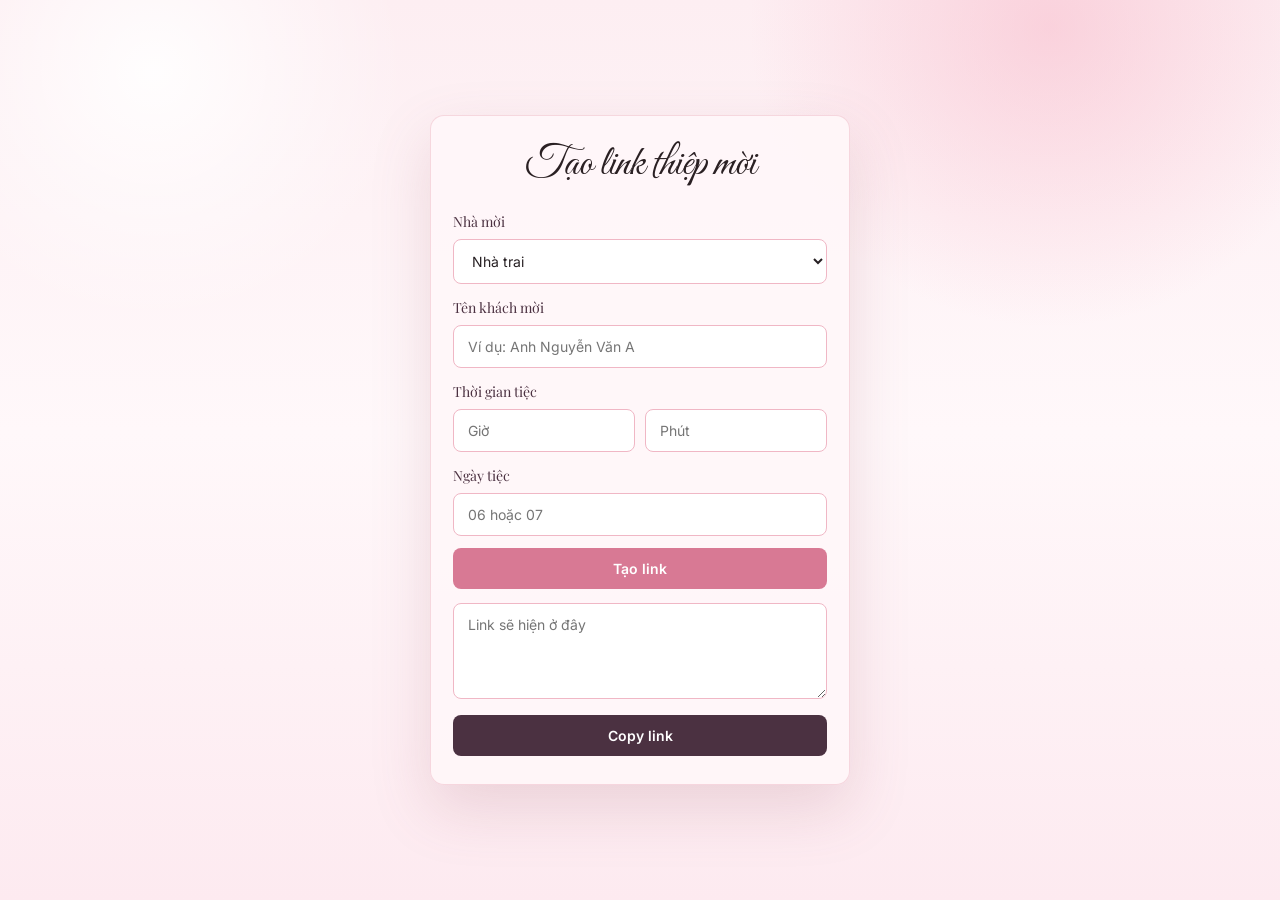
<file: create-link.html>
<!doctype html>
<html lang="vi">
<head>
  <meta charset="UTF-8" />
  <meta name="viewport" content="width=device-width, initial-scale=1.0" />
  <title>Tạo link thiệp mời</title>
  <link rel="preconnect" href="https://fonts.googleapis.com">
  <link rel="preconnect" href="https://fonts.gstatic.com" crossorigin>
  <link href="https://fonts.googleapis.com/css2?family=Great+Vibes&family=Playfair+Display:wght@400;500;600;700&family=Inter:wght@300;400;500;600;700&display=swap" rel="stylesheet">
  <style>
    :root {
      --text: #272023;
    }

    * {
      box-sizing: border-box;
    }

    body {
      margin: 0;
      font-family: Inter, sans-serif;
      color: var(--text);
      background:
        radial-gradient(circle at 12% 8%, rgba(255, 255, 255, .9), transparent 18%),
        radial-gradient(circle at 82% 3%, rgba(246, 174, 193, .45), transparent 22%),
        linear-gradient(180deg, #fdeef2 0%, #fff8fa 48%, #fdeaf0 100%);
      min-height: 100vh;
    }

    .link-page {
      min-height: 100vh;
      display: flex;
      align-items: center;
      justify-content: center;
      padding: 24px;
    }

    .link-maker {
      width: min(420px, 100%);
      padding: 28px 22px;
      background: rgba(255, 247, 249, .92);
      border: 1px solid rgba(223, 135, 156, .28);
      border-radius: 14px;
      box-shadow: 0 24px 60px rgba(157, 82, 102, .18);
    }

    .script {
      margin: 0 0 26px;
      font-family: 'Great Vibes', cursive;
      font-size: 42px;
      line-height: 1;
      color: #2a2023;
      font-weight: 400;
      text-align: center;
    }

    .link-maker label {
      display: block;
      margin-bottom: 8px;
      font-family: 'Playfair Display', serif;
      font-size: 14px;
      color: #4b3141;
    }

    .link-maker label:not(:first-of-type) {
      margin-top: 14px;
    }

    .link-maker input,
    .link-maker select,
    .link-maker textarea {
      width: 100%;
      border: 1px solid #f0b7c5;
      border-radius: 8px;
      padding: 12px 14px;
      font: 14px Inter, sans-serif;
      color: var(--text);
      background: #fff;
      outline: none;
    }

    .link-maker textarea {
      min-height: 96px;
      margin-top: 14px;
      resize: vertical;
    }

    .time-fields {
      display: grid;
      grid-template-columns: 1fr 1fr;
      gap: 10px;
    }

    .link-maker button {
      width: 100%;
      border: 0;
      border-radius: 8px;
      padding: 12px 14px;
      margin-top: 12px;
      background: #d87994;
      color: #fff;
      font: 600 14px Inter, sans-serif;
      cursor: pointer;
    }

    .link-maker button:last-child {
      background: #4b3141;
    }
  </style>
</head>
<body>
  <main class="link-page">
    <section class="link-maker">
      <p class="script">Tạo link thiệp mời</p>
      <label for="placeSelect">Nhà mời</label>
      <select id="placeSelect">
        <option value="nhatrai">Nhà trai</option>
        <option value="nhagai">Nhà gái</option>
      </select>
      <label for="guestInput">Tên khách mời</label>
      <input id="guestInput" type="text" placeholder="Ví dụ: Anh Nguyễn Văn A" autocomplete="off" />
      <label for="eventHourInput">Thời gian tiệc</label>
      <div class="time-fields">
        <input id="eventHourInput" type="number" min="0" max="23" placeholder="Giờ" autocomplete="off" />
        <input id="eventMinuteInput" type="number" min="0" max="59" placeholder="Phút" autocomplete="off" />
      </div>
      <label for="eventDayInput">Ngày tiệc</label>
      <input id="eventDayInput" type="number" min="6" max="7" placeholder="06 hoặc 07" autocomplete="off" />
      <button id="makeLink" type="button">Tạo link</button>
      <textarea id="guestLink" readonly placeholder="Link sẽ hiện ở đây"></textarea>
      <button id="copyLink" type="button">Copy link</button>
    </section>
  </main>

  <script>
    const input = document.getElementById('guestInput');
    const placeSelect = document.getElementById('placeSelect');
    const eventHourInput = document.getElementById('eventHourInput');
    const eventMinuteInput = document.getElementById('eventMinuteInput');
    const eventDayInput = document.getElementById('eventDayInput');
    const output = document.getElementById('guestLink');
    const makeButton = document.getElementById('makeLink');
    const copyButton = document.getElementById('copyLink');
    const invitationUrl = 'https://thanhyen.io.vn/';

    function makeGuestLink() {
      const guest = input.value.trim();
      const url = new URL(invitationUrl);
      url.searchParams.set('p', placeSelect.value);
      if (guest) url.searchParams.set('guest', guest);
      const eventHour = eventHourInput.value.trim();
      const eventMinute = eventMinuteInput.value.trim();
      const eventDay = eventDayInput.value.trim();
      if (eventHour) url.searchParams.set('eventHour', eventHour);
      if (eventMinute) url.searchParams.set('eventMinute', eventMinute.padStart(2, '0'));
      if (eventDay) url.searchParams.set('eventDay', eventDay.padStart(2, '0'));
      output.value = url.href;
    }

    makeButton.addEventListener('click', makeGuestLink);
    input.addEventListener('input', makeGuestLink);
    placeSelect.addEventListener('change', makeGuestLink);
    eventHourInput.addEventListener('input', makeGuestLink);
    eventMinuteInput.addEventListener('input', makeGuestLink);
    eventDayInput.addEventListener('input', makeGuestLink);
    copyButton.addEventListener('click', async () => {
      if (!output.value) makeGuestLink();
      if (navigator.clipboard) {
        await navigator.clipboard.writeText(output.value);
      } else {
        output.select();
        document.execCommand('copy');
      }
      copyButton.textContent = 'Đã copy';
      setTimeout(() => {
        copyButton.textContent = 'Copy link';
      }, 1400);
    });
  </script>
</body>
</html>
</file>
